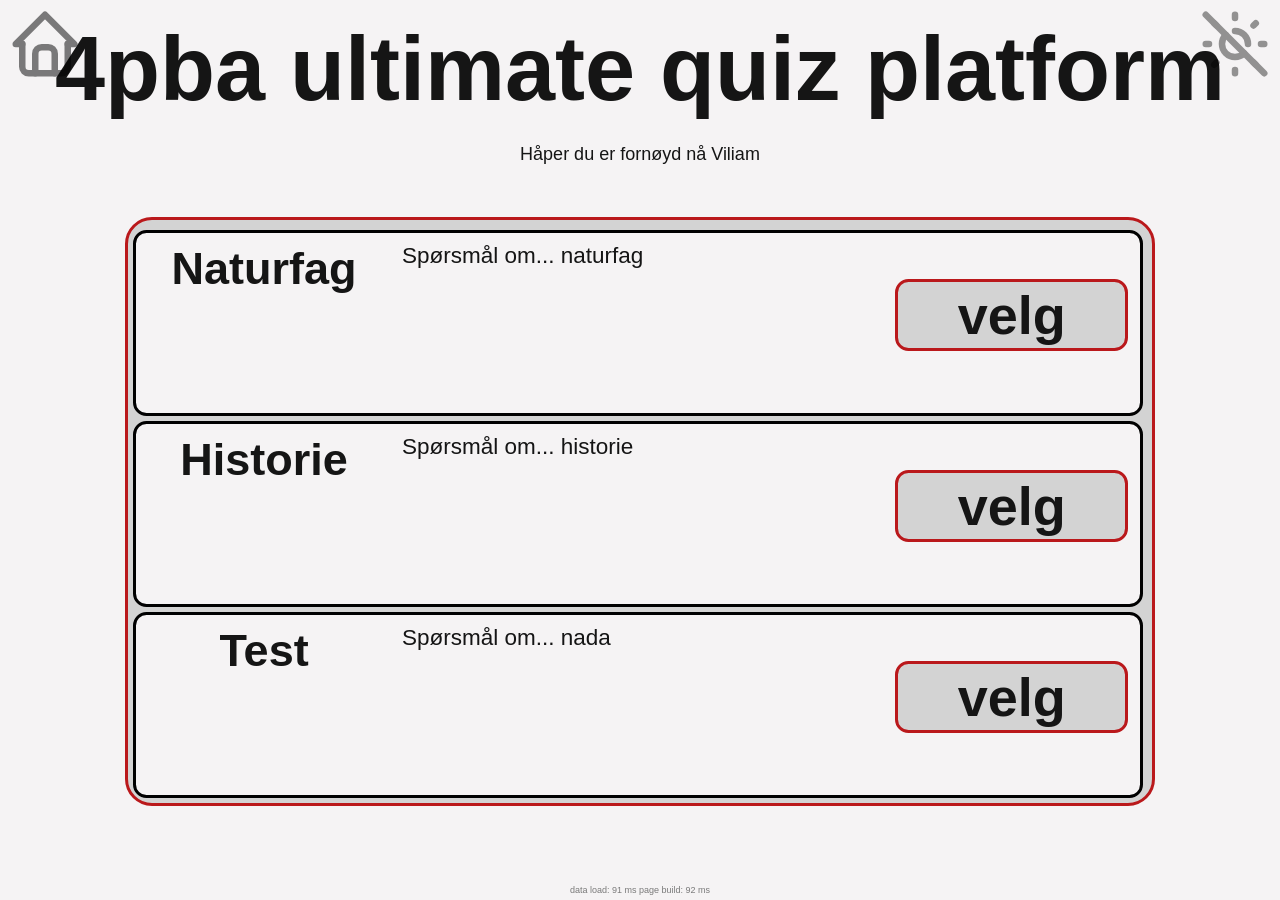
<file: index.html>
<!DOCTYPE html>
<html lang="no">
<head>
    <meta charset="UTF-8">
    <meta http-equiv="X-UA-Compatible" content="IE=edge">
    <meta name="viewport" content="width=device-width, initial-scale=1.0">
    <link rel="stylesheet" href="style/style.css">
    <link rel="stylesheet" href="style/theme_dark.css" id="themelightdark">
    <link rel="icon" type="image/x-icon" href="https://pigwin-3.github.io/skole-quiz/favicon.png">
    <title>Skole Quiz</title>

    <!-- Primary Meta Tags -->
    <title>Skole Quiz</title>
    <meta name="title" content="Skole Quiz" />
    <meta name="description" content="Den ultimate quiz platformen for 4PBA" />

    <!-- Open Graph / Facebook -->
    <meta property="og:type" content="website" />
    <meta property="og:url" content="https://github.com/pigwin-3/skole-quiz" />
    <meta property="og:title" content="Skole Quiz" />
    <meta property="og:description" content="Den ultimate quiz platformen for 4PBA" />
    <meta property="og:image" content="https://pigwin-3.github.io/skole-quiz/logologologomassive.png" />

    <!-- X (Twitter) -->
    <meta property="twitter:card" content="summary_large_image" />
    <meta property="twitter:url" content="https://github.com/pigwin-3/skole-quiz" />
    <meta property="twitter:title" content="Skole Quiz" />
    <meta property="twitter:description" content="Den ultimate quiz platformen for 4PBA" />
    <meta property="twitter:image" content="https://pigwin-3.github.io/skole-quiz/logologologomassive.png" />

    <!-- Meta Tags Generated with https://metatags.io -->
</head>
<body>
    <button onclick="toggleTheme()" class="toggleTheme"><img src="" alt="toggle" id="toggleThemeimg"></button>
    <button onclick="start()" class="goHome"><img src="icon/home0.svg" alt="home" id="goHomeimg"></button>
    <div id="main">
        <!-- will be made with js -->
        <script src="scripts/dataService.js"></script>
        <script src="scripts/conf.js"></script>
        <script src="scripts/darkmode.js"></script>
        <script src="scripts/start.js" defer></script>
        <script src="scripts/theme.js"></script>
        <script src="scripts/startfunc.js"></script>
        <script src="scripts/game_start.js"></script>
        <script src="scripts/play.js"></script>
        <script src="scripts/urlParams.js"></script>
        <noscript>Sorry, your browser does not support JavaScript! Din jævela taper</noscript>
        <div id="main"><div class="title">4pba ultimate quiz platform</div><p style="text-align: center;">Laster inn...</p><div class="top1"><div class="box"><div class="box-1n3">Laster...</div><div class="box-info">Laster inn...</div><div class="box-1n3"><button class="btn">velg</button> </div></div><div class="box"><div class="box-1n3">Laster...</div><div class="box-info">Laster inn...</div><div class="box-1n3"><button class="btn">velg</button> </div></div></div></div><!-- 1/2 1 = hovedside, katgori velging, spillsiden 2 = spørsmålet, sanheten --> <div class="bottom"> Laster...</div></div>
    </div>
</body>
</html>
</file>
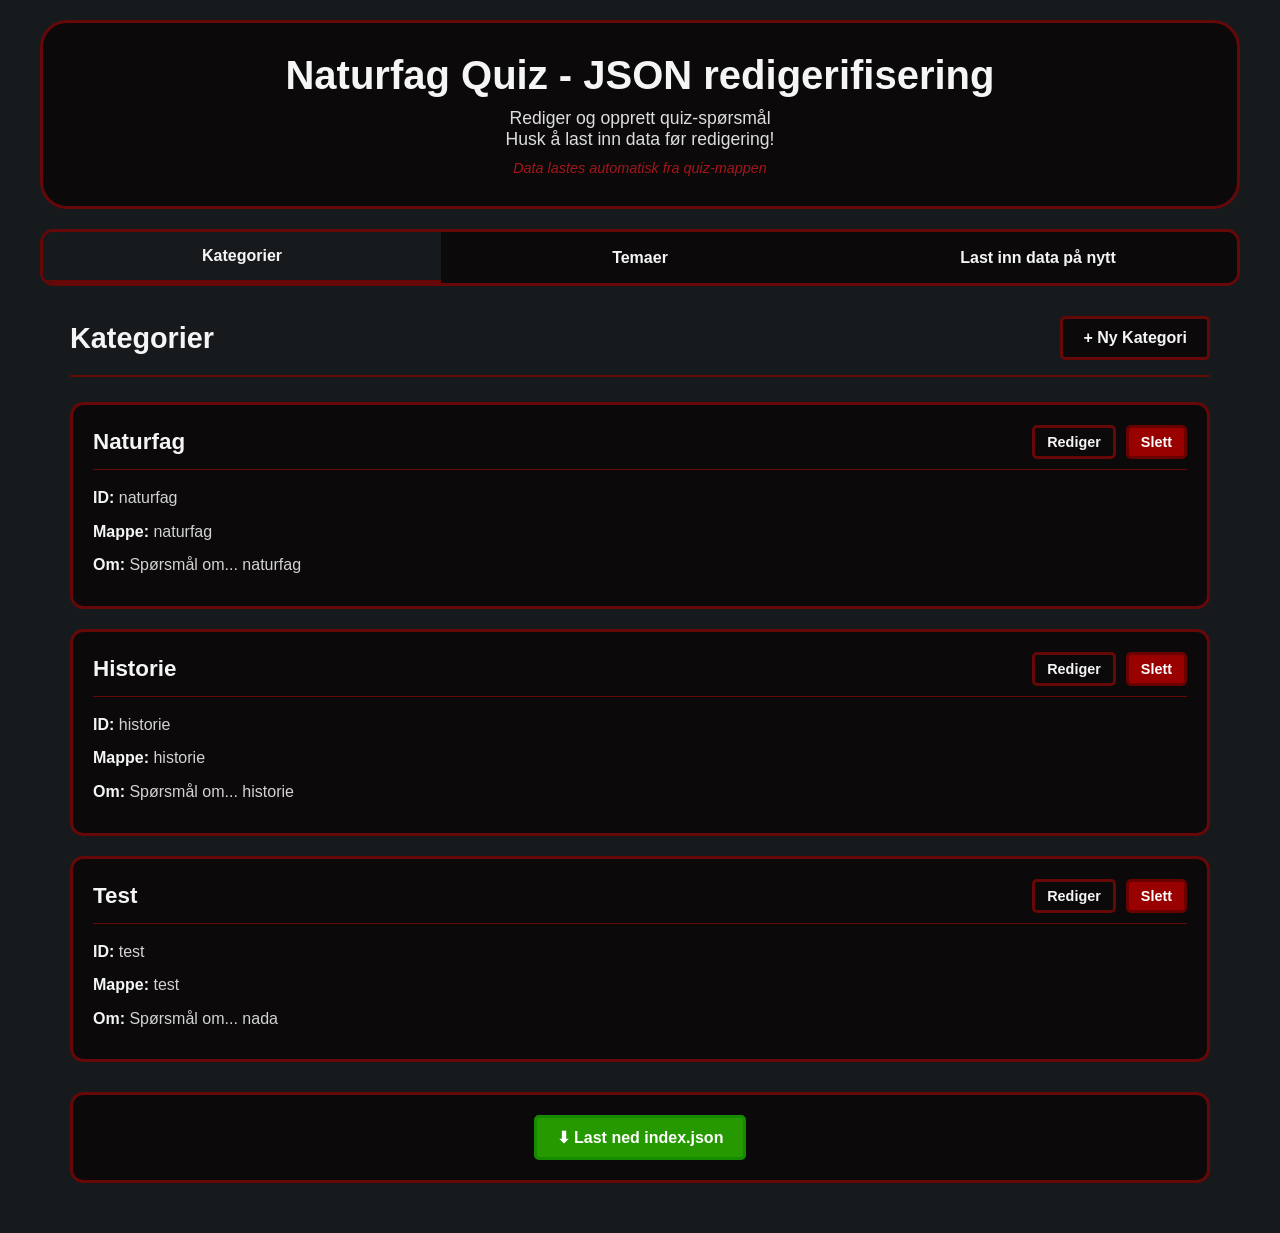
<file: admin/index.html>
<!DOCTYPE html>
<html lang="no">
<head>
    <meta charset="UTF-8">
    <meta name="viewport" content="width=device-width, initial-scale=1.0">
    <title>Quiz JSON redigerifisering</title>
    <link rel="stylesheet" href="admin.css">
    <link rel="icon" type="image/x-icon" href="https://pigwin-3.github.io/naturfag-html-test/favicon.jpg">

        <!-- Primary Meta Tags -->
    <title>Naturfag Quiz Admin</title>
    <meta name="title" content="Naturfag Quiz Admin" />
    <meta name="description" content="Naturfag admin greier" />

    <!-- Open Graph / Facebook -->
    <meta property="og:type" content="website" />
    <meta property="og:url" content="https://github.com/pigwin-3/naturfag-html-test/admin" />
    <meta property="og:title" content="Naturfag Quiz Admin" />
    <meta property="og:description" content="Naturfag admin greier" />
    <meta property="og:image" content="https://pigwin-3.github.io/naturfag-html-test/admin/img_adm_l.png" />

    <!-- X (Twitter) -->
    <meta property="twitter:card" content="summary_large_image" />
    <meta property="twitter:url" content="https://github.com/pigwin-3/naturfag-html-test/admin" />
    <meta property="twitter:title" content="Naturfag Quiz Admin" />
    <meta property="twitter:description" content="Naturfag admin greier" />
    <meta property="twitter:image" content="https://pigwin-3.github.io/naturfag-html-test/admin/img_adm_l.png" />

    <!-- Meta Tags Generated with https://metatags.io -->
</head>
<body>
    <div class="container">
        <header>
            <h1>Naturfag Quiz - JSON redigerifisering</h1>
            <p class="subtitle">Rediger og opprett quiz-spørsmål</p>
            <p class="subtitle">Husk å last inn data før redigering!</p>
            <p class="auto-load-info">Data lastes automatisk fra quiz-mappen</p>
        </header>

        <div class="tabs">
            <button class="tab-btn active" onclick="switchTab('categories')">Kategorier</button>
            <button class="tab-btn" onclick="switchTab('themes')">Temaer</button>
            <button class="tab-btn" onclick="reloadData()">Last inn data på nytt</button>
        </div>

        <!-- Categories Tab -->
        <div id="categories-tab" class="tab-content active">
            <div class="section-header">
                <h2>Kategorier</h2>
                <button class="btn btn-primary" onclick="addCategory()">+ Ny Kategori</button>
            </div>
            <div id="categories-list" class="items-list"></div>
            <div class="download-section">
                <button class="btn btn-success" onclick="downloadCategories()">⬇ Last ned index.json</button>
            </div>
        </div>

        <!-- Themes Tab -->
        <div id="themes-tab" class="tab-content">
            <div class="section-header">
                <h2>Temaer</h2>
                <div>
                    <select id="theme-category-filter" onchange="filterThemes()">
                        <option value="">Alle kategorier</option>
                    </select>
                    <button class="btn btn-primary" onclick="addTheme()">+ Nytt Tema</button>
                </div>
            </div>
            <div id="themes-list" class="items-list"></div>
            <div class="download-section">
                <label>Velg kategori for nedlasting:</label>
                <select id="theme-download-category"></select>
                <button class="btn btn-success" onclick="downloadThemes()">⬇ Last ned main.json</button>
            </div>
        </div>

    </div>

    <!-- Modal for editing -->
    <div id="modal" class="modal">
        <div class="modal-content">
            <span class="close" onclick="closeModal()">&times;</span>
            <div id="modal-body"></div>
        </div>
    </div>

    <script src="admin.js"></script>
</body>
</html>
</file>
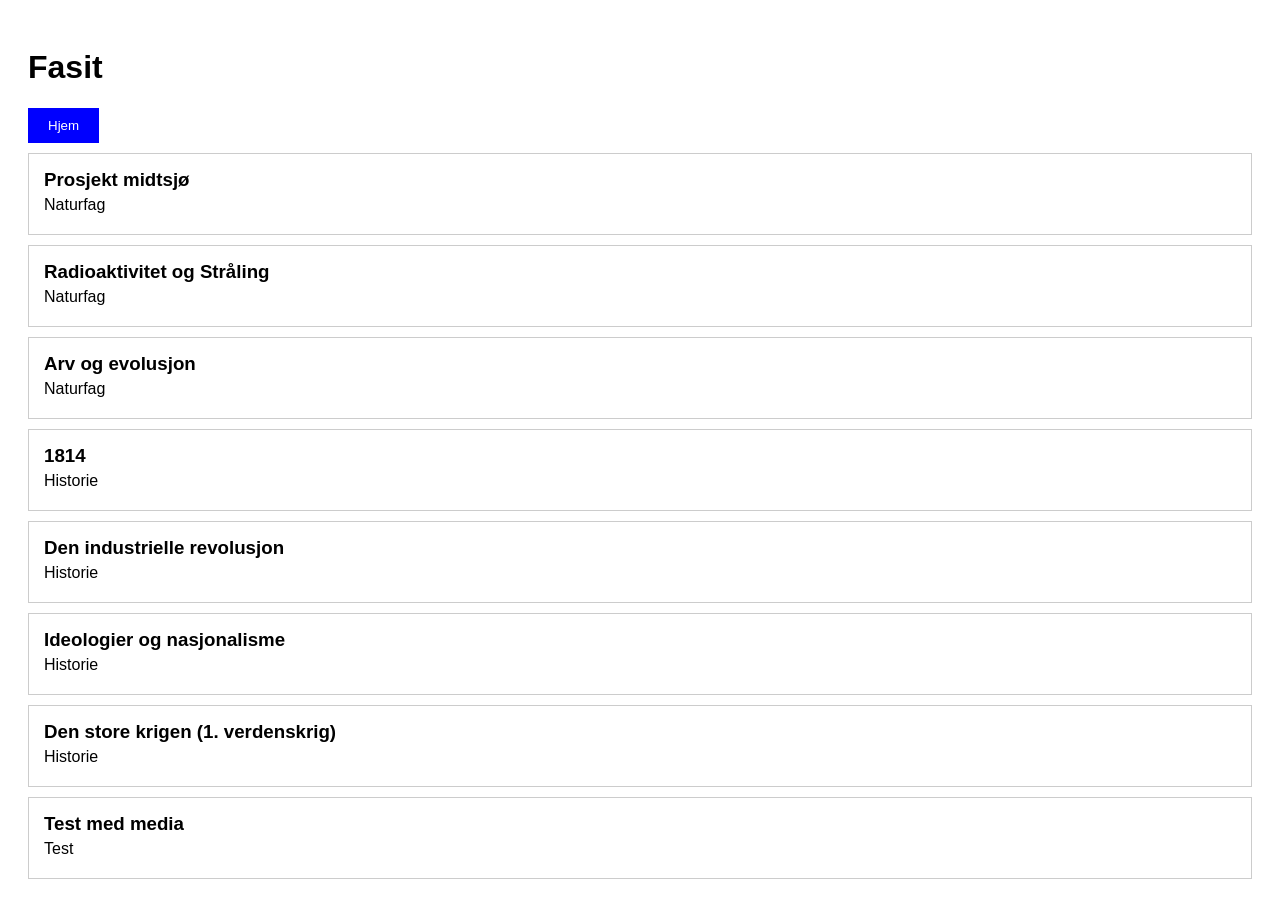
<file: answerkey.html>
<!DOCTYPE html>
<html lang="no">
<head>
    <meta charset="UTF-8">
    <meta name="viewport" content="width=device-width, initial-scale=1.0">
    <title>Fasit</title>
    <style>
        body {
            font-family: Arial, sans-serif;
            padding: 20px;
        }
        
        button {
            padding: 10px 20px;
            background-color: blue;
            color: white;
            border: none;
            cursor: pointer;
        }
        
        .menu-box {
            border: 1px solid #ccc;
            padding: 15px;
            margin: 10px 0;
        }
        
        .menu-box h3 {
            margin: 0;
        }
        
        .menu-box p {
            margin: 5px 0;
        }
        
        .answer-item {
            border: 1px solid #ddd;
            padding: 10px;
            margin: 10px 0;
        }
        
        .option {
            color: black;
            margin: 5px 0;
        }
        
        .correct-answer {
            color: black;
            font-weight: bold;
            text-decoration: underline;
        }
    </style>
</head>
<body>
    <h1 id="title">Fasit</h1>
    <button onclick="location.href='answerkey.html'">Hjem</button>
    <div id="main">
        <p>Laster inn...</p>
    </div>

    <script>
        // Fetch quiz data
        async function loadQuizData() {
            try {
                const response = await fetch('quiz/index.json');
                return await response.json();
            } catch (error) {
                console.error('Error loading quiz data:', error);
                return null;
            }
        }

        // Load all themes and answers
        async function loadAllThemes() {
            const quizData = await loadQuizData();
            if (!quizData) {
                document.getElementById('main').innerHTML = '<p>Kunne ikke laste quiz data</p>';
                return;
            }

            let allThemes = [];
            
            for (const category of quizData.categories) {
                try {
                    const folder = category.folder || category.ID;
                    const response = await fetch(`quiz/${folder}/main.json`);
                    const data = await response.json();
                    
                    for (const theme of data.themes) {
                        allThemes.push({
                            category: category.Name,
                            name: theme.Name,
                            id: theme.ID,
                            file: theme.file,
                            folder: folder
                        });
                    }
                } catch (error) {
                    console.warn(`Could not load themes for ${category.ID}`);
                }
            }
            
            return allThemes;
        }

        // Display menu with all themes
        async function showMenu() {
            const themes = await loadAllThemes();
            document.getElementById('title').textContent = 'Fasit';
            let html = '';
            
            themes.forEach(theme => {
                html += `<div class="menu-box" onclick="loadAnswers('${theme.folder}', '${theme.file}', '${theme.id}', '${theme.name}')">
                    <h3>${theme.name}</h3>
                    <p>${theme.category}</p>
                </div>`;
            });
            
            document.getElementById('main').innerHTML = html;
        }

        // Load and display answers for a specific quiz
        async function loadAnswers(folder, file, quizId, quizName) {
            try {
                const response = await fetch(`quiz/${folder}/${file}`);
                const data = await response.json();
                
                document.getElementById('title').textContent = quizName;
                let html = `<h2>${data.title || 'Svar'}</h2>`;
                
                data.questions.forEach((question, index) => {
                    html += '<div class="answer-item">';
                    html += `<p><strong>${index + 1}. ${question.qn}</strong></p>`;
                    
                    // Display all options
                    question.options.forEach((option, optionIndex) => {
                        if (optionIndex + 1 === question.answer) {
                            html += `<p class="option correct-answer">${optionIndex + 1}. <span class="checkmark">✓</span> ${option}</p>`;
                        } else {
                            html += `<p class="option">${optionIndex + 1}. ${option}</p>`;
                        }
                    });
                    
                    // Display explanation if available
                    if (question.explanation) {
                        html += `<p style="margin-top: 10px;"><em>Forklaring: ${question.explanation}</em></p>`;
                    }
                    
                    html += '</div>';
                });
                
                document.getElementById('main').innerHTML = html;
                
                // Update URL
                window.history.pushState({}, '', `?quiz=${quizId}`);
            } catch (error) {
                document.getElementById('main').innerHTML = '<p>Kunne ikke laste svar</p>';
                console.error('Error loading answers:', error);
            }
        }

        // Check for URL parameter on load
        window.addEventListener('load', function() {
            const params = new URLSearchParams(window.location.search);
            const quizId = params.get('quiz');
            
            if (quizId) {
                // Load themes and find matching quiz
                loadAllThemes().then(themes => {
                    const theme = themes.find(t => t.id == quizId);
                    if (theme) {
                        loadAnswers(theme.folder, theme.file, quizId, theme.name);
                    } else {
                        showMenu();
                    }
                });
            } else {
                showMenu();
            }
        });
    </script>
</body>
</html>
</file>
<file: style/style.css>
body{
    margin: 0%;
}
.toggleTheme {
    background-color: rgba(255, 255, 255, 0);
    height: 10vh;
    width: 10vh;
    position: absolute;
    right: 0px;
    top: 0px;
    border: 10vh;
    overflow: hidden;
}
#toggleThemeimg {
    width: 100%;
    opacity: 0.4;
    transition: all 0.5s ease-in;
}
.toggleTheme:hover #toggleThemeimg {
    transition: all 0.1s ease-in;
    opacity: 1;
}
.goHome {
    background-color: rgba(255, 255, 255, 0);
    height: 10vh;
    width: 10vh;
    position: absolute;
    left: 0px;
    top: 0px;
    border: 10vh;
    overflow: hidden;
}
#goHomeimg {
    width: 100%;
    opacity: 0.5;
    transition: all 0.5s ease-in;
}
.goHome:hover #goHomeimg {
    transition: all 0.1s ease-in;
    opacity: 1;
}
/* box har alt i seg */
#main{
    min-height: 100vh;
    display: flex;
    flex-direction: column;
    font-family: Arial, sans-serif;
    overflow: hidden;
}
/* for alt*/
.title{
    text-align: center;
    padding: 1vh;
    font-size: 10vh;
    font-weight: 700;
    margin-top: 1vh;
    margin-bottom: 1vh;
}
.subtitle{
    text-align: center;
    padding: 0.5vh;
    font-size: 2vh;
    font-weight: 500;
    margin-top: 0vh;
    margin-bottom: 1vh;
}
.bottom{
    margin-top: auto;
    padding-bottom: 0.5vh;
    text-align: center;
    font-size: 1vh;
    margin-bottom: 0.1vh;
}
.top1 {
    display: block;
    min-height: 60vh;
    max-height: 70vh;
    width: 80%;
    margin: auto;
    overflow: auto;
    scroll-behavior: smooth;
    border-radius: 3vh;
    padding-top: 5px;
}
/* fjern scrollbar */
.top1::-webkit-scrollbar {
    display: none;
}
.top1 {
  -ms-overflow-style: none;  /* IE and Edge */
  scrollbar-width: none;  /* Firefox */
}
.box {
    display: flex;
    justify-content: center;
    flex-direction: row;
    border-radius: 1.5vh;
    height: 20vh;
    width: 98%;
    margin: 0.5%;
    border: 0.4vh solid black;
}
.box-1n3 {
    padding: 1%;
    width: 25%;
    justify-content: center;
    font-size: 5vh;
    font-weight: 700;
    text-align: center;
}
.box-info {
    padding: 1%;
    width: 50%;
    font-size: 2.5vh;
}
.btn {
    font-size: 6vh;
    font-weight: 600;
    height: 8vh;
    width: 99%;
    margin-top: 4vh;
    margin-bottom: 4vh;
    text-align: center;
    transition: 0.2s;
    border-radius: 1.5vh;
    cursor: pointer;
}
.btn2 {
    font-size: 12vh;
    font-weight: 600;
    height: 14vh;
    width: 50%;
    margin-left: 10vh;
    margin-right: 10vh;
    margin: auto;
    margin-top: 15vh;
    text-align: center;
    transition: 0.2s;
    border-radius: 1.5vh;
    cursor: pointer;
    transform: translateX(50%);
}
.low{
    display: flex;
    flex-direction: row;
    height: 15vh;
    width: 80%;
    margin: auto;
    margin-top: 0%;
}
.top2 {
    display: flex;
    justify-content: center;
    align-items: center;
    flex-direction: column;
    min-height: 20vh;
    width: 80%;
    margin: auto;
    margin-bottom: 0%;
    border-radius: 3vh;
}
/*for sumuery*/
.top4 {
    display: flex;
    justify-content: center;
    flex-direction: column;
    height: 70vh;
    width: 80%;
    margin: auto;
    margin-bottom: 0%;
    border-radius: 3vh;
}
.btnfin{
    margin-top: 0.50%;
    border-radius: 1.5vh;
    height: 95%;
    width: 50vh;
    text-align: center;
    font-size: 10vh;
    font-weight: 500;
    transition: 0.2s;
    max-width: 92%;
    cursor: pointer;
}
#result {
    width: 60vh;
    max-width: 80vw;
    height: 60vh;
    margin: auto;
    margin-bottom: 1vh;
    overflow-x: visible;
    overflow-y: scroll;
    scroll-behavior: smooth;
    border-radius: 1.5vh;
}
/* fjern scrollbar */
#result::-webkit-scrollbar {
    display: none;
}

/* fjern den for IE, Edge og Firefox */
#result {
  -ms-overflow-style: none;  /* IE and Edge */
  scrollbar-width: none;  /* Firefox */
}
.sumuary {
    display: flex;
    flex-direction: row;
    min-height: 6.9vh;
    width: 91%;
    margin: 1.75%;
    padding: 1vh;
}
.statement{
    font-size: 2rem;
}
.summary_txtbox{
    display: flex;
    flex-direction: column;
    width: 90%;
    min-height: 4.20vh;
}
.summary_txt_trufal {
    display: flex;
    flex-direction: row;
    width: 80%;
}
.sumuary_txt_sml {
    text-align: center;
    width: 80%;
    min-height: 4.20vh;
    padding-top: 1vh;
    padding-left: 0.1vh;
    padding-right: 0.1vh;
    line-height: 3vh;
    font-size: 1vh;
}
.sumuary_txt {
    text-align: center;
    width: 80%;
    min-height: 4.20vh;
    padding-top: 1vh;
    padding-left: 0.1vh;
    padding-right: 0.1vh;
    line-height: 3vh;
    font-size: 2.5vh;
}
.sumuary_txt_big {
    text-align: center;
    width: 80%;
    min-height: 4.20vh;
    padding-top: 1vh;
    padding-left: 0.1vh;
    padding-right: 0.1vh;
    line-height: 3vh;
    font-size: 2.5vh;
}
/* Multiple choice options container */
.options-container {
    display: flex;
    flex-direction: column;
    width: 80%;
    margin: 2vh auto;
}

.option-btn {
    margin: 0.8vh 0;
    padding: 1.5vh 2vh;
    border-radius: 1.5vh;
    font-size: 2.8vh;
    text-align: left;
    background-color: rgba(240, 240, 240, 0.9);
    color: #333;
    border: 0.3vh solid #ddd;
    cursor: pointer;
    transition: all 0.2s;
}

.option-btn:hover {
    background-color: rgba(220, 220, 220, 0.9);
}

/* Feedback section */
.feedback-container {
    width: 80%;
    margin: 3vh auto;
    min-height: 10vh;
}

.feedback {
    padding: 2vh;
    border-radius: 1.5vh;
    text-align: left;
}

.feedback h3 {
    font-size: 3.5vh;
    margin-bottom: 1vh;
}

.feedback p {
    font-size: 2.5vh;
    margin-bottom: 2vh;
}

.feedback.correct {
    background-color: rgba(200, 255, 200, 0.8);
    color: #103d13;
    border: 0.3vh solid #81c784;
}

.feedback.incorrect {
    background-color: #ffc8c8cc;
    color: #4b0707;
    border: 0.3vh solid #ef9a9a;
}

.next-btn {
    float: right;
    font-size: 2.5vh;
    padding: 1vh 2vh;
    border-radius: 1vh;
    background-color: #e0e0e0;
    color: #333;
    border: 0.2vh solid #bdbdbd;
    cursor: pointer;
}

/* Summary styling */
.question-summary {
    background-color: rgba(240, 240, 240, 0.7);
    border-radius: 1.5vh;
    padding: 2vh;
    margin-bottom: 2vh;
}

.question-text {
    font-size: 2.8vh;
    font-weight: bold;
    margin-bottom: 1vh;
}

.answer-details {
    display: flex;
    justify-content: space-between;
    margin: 1vh 0;
    font-size: 2.2vh;
}

.explanation {
    font-size: 2vh;
    font-style: italic;
    margin-top: 1vh;
}

/* Media container styling */
.media-container {
    width: 100%;
    max-width: 60vh;
    margin: 2vh auto;
    display: flex;
    flex-direction: column;
    align-items: center;
}

.question-image {
    max-width: 100%;
    max-height: 40vh;
    border-radius: 1vh;
    object-fit: contain;
    box-shadow: 0 0.4vh 1vh rgba(0, 0, 0, 0.2);
}

.question-video {
    width: 100%;
    max-width: 60vh;
    max-height: 40vh;
    border-radius: 1vh;
    box-shadow: 0 0.4vh 1vh rgba(0, 0, 0, 0.2);
}

.question-youtube {
    width: 100%;
    max-width: 60vh;
    height: 33.75vh;
    border-radius: 1vh;
    box-shadow: 0 0.4vh 1vh rgba(0, 0, 0, 0.2);
}

.media-caption {
    font-size: 2vh;
    font-style: italic;
    text-align: center;
    margin-top: 1vh;
    color: #666;
}

/* YouTube GDPR Consent Box */
.youtube-consent-box {
    max-width: 60vh;
    background-color: rgba(240, 240, 255, 0.95);
    border: 0.3vh solid #4285f4;
    border-radius: 1.5vh;
    padding: 2vh;
    box-shadow: 0 0.4vh 1vh rgba(0, 0, 0, 0.2);
}

.consent-content h3 {
    font-size: 3vh;
    margin: 0 0 1.5vh 0;
    color: #333;
    text-align: center;
}

.consent-content p {
    font-size: 2vh;
    margin: 1vh 0;
    color: #555;
    line-height: 1.5;
}

.consent-note {
    font-size: 1.8vh !important;
    color: #777 !important;
    font-style: italic;
}

.consent-buttons {
    display: flex;
    flex-direction: column;
    gap: 1vh;
    margin-top: 2vh;
}

.consent-btn {
    padding: 1.5vh 2vh;
    font-size: 2.2vh;
    font-weight: 600;
    border-radius: 1vh;
    border: 0.2vh solid;
    cursor: pointer;
    transition: all 0.2s;
}

.consent-accept {
    background-color: #2c5e2e;
    color: white;
    border-color: #45a049;
}

.consent-accept:hover {
    background-color: #45a049;
}

.consent-decline {
    background-color: #b30c00;
    color: white;
    border-color: #da190b;
}

.consent-decline:hover {
    background-color: #da190b;
}

/* YouTube Link Box (when consent declined) */
.youtube-link-box {
    max-width: 60vh;
    background-color: rgba(255, 245, 235, 0.95);
    border: 0.3vh solid #ff9800;
    border-radius: 1.5vh;
    padding: 2vh;
    text-align: center;
    box-shadow: 0 0.4vh 1vh rgba(0, 0, 0, 0.2);
}

.youtube-link-box p {
    font-size: 2vh;
    margin: 1vh 0;
    color: #555;
}

.youtube-link {
    display: inline-block;
    padding: 1.5vh 3vh;
    font-size: 2.2vh;
    font-weight: 600;
    background-color: #b30000;
    color: white;
    text-decoration: none;
    border-radius: 1vh;
    transition: all 0.2s;
    margin: 1vh 0;
}

.youtube-link:hover {
    background-color: #cc0000;
    transform: scale(1.05);
}

.consent-change {
    margin-top: 2vh;
    padding-top: 1.5vh;
    border-top: 0.1vh solid #ddd;
}

.consent-change-btn {
    padding: 1vh 2vh;
    font-size: 1.8vh;
    background-color: #15588e;
    color: white;
    border: none;
    border-radius: 0.8vh;
    cursor: pointer;
    transition: all 0.2s;
}

.consent-change-btn:hover {
    background-color: #0b7dda;
}

/* Consent Settings Overlay/Dialog */
.consent-settings-overlay {
    position: fixed;
    top: 0;
    left: 0;
    width: 100vw;
    height: 100vh;
    background-color: rgba(0, 0, 0, 0.7);
    display: flex;
    justify-content: center;
    align-items: center;
    z-index: 10000;
}

.consent-settings-dialog {
    background-color: white;
    border-radius: 2vh;
    padding: 3vh;
    max-width: 60vh;
    width: 90%;
    max-height: 80vh;
    overflow-y: auto;
    box-shadow: 0 1vh 3vh rgba(0, 0, 0, 0.3);
}

.consent-settings-dialog h2 {
    font-size: 3.5vh;
    margin: 0 0 2vh 0;
    color: #333;
    text-align: center;
}

.consent-setting-item {
    background-color: rgba(240, 240, 240, 0.5);
    padding: 2vh;
    border-radius: 1vh;
    margin-bottom: 2vh;
}

.consent-setting-item h3 {
    font-size: 2.5vh;
    margin: 0 0 1vh 0;
    color: #333;
}

.consent-setting-item p {
    font-size: 2vh;
    margin: 0.5vh 0;
    color: #555;
}

.consent-close-btn {
    width: 100%;
    padding: 1.5vh;
    font-size: 2.2vh;
    font-weight: 600;
    background-color: #757575;
    color: white;
    border: none;
    border-radius: 1vh;
    cursor: pointer;
    transition: all 0.2s;
}

.consent-close-btn:hover {
    background-color: #616161;
}

/* Keyboard hint styling */
.keyboard-hint {
    font-size: 1.8vh;
    color: #888;
    margin-top: 0.5vh;
}

.option-key {
    font-weight: bold;
    color: #555;
}

.key-hint {
    font-size: 1.8vh;
    color: #474747;
}

/* Media queries for responsiveness */
@media all and (max-width: 80vh) {
    .option-btn {
        font-size: 2.5vh;
        padding: 1vh;
    }
    
    .feedback h3 {
        font-size: 3vh;
    }
    
    .feedback p {
        font-size: 2vh;
    }
    
    .question-image,
    .question-video,
    .question-youtube {
        max-width: 90%;
        max-height: 30vh;
    }
    
    .question-youtube {
        height: 25vh;
    }
    
    .youtube-consent-box,
    .youtube-link-box {
        max-width: 90%;
    }
    
    .consent-buttons {
        flex-direction: column;
    }
    
    .consent-settings-dialog {
        width: 95%;
        max-width: 90vw;
    }
}
@media  all and (max-width: 175vh) {
    .statement{
        font-size: 3rem;
    }
}
@media  all and (max-width: 110vh) {
    .top3 {
        flex-direction: column;
    }
    .fax{
        width: 100%;  
    }
    .imgbox {
        width: 100%;
    }
    .img2{
        height: 35vh;
        width: 35vh;
        max-height: 45%;
        max-width: 80%;
        margin-bottom: 35vh;
    }
    .btn2 {
        font-size: 10vh;
        font-weight: 500;
        width: 80%;
        transform: translateX(10%);
    }
    .box-1n3 {
        font-size: 5vh;
    }
    .statement{
        font-size: 2rem;
    }
    .img{
        height: 40vw;
        width: 40vw;
    }
}
@media  all and (max-width: 80vh) {
    .low{
        flex-direction: column;
        height: 15vh;
    }
    .btntru{
        margin-left: 1.25%;
        margin-right: 1.25%;
    }
    .btnfal{
        margin-left: 1.25%;
        margin-right: 1.25%;
    }
    .img{
        height: 35vw;
        width: 35vw;
        max-width: 80%;
    }
    .top2 {
        min-height: 30vh;
        width: 90%;
    }
    .imgsrc {
        font-size: 1vh;
    }
    .trufax{
        font-size: 7vh;
        font-weight: 750;
    }
    .falfax{
        font-size: 7vh;
        font-weight: 750;
    }
    .text{
        font-size: 2vh;
    }
    .box-info {
        font-size: 2vh;
    }
    .box {
        flex-direction: column;
        height: 40vh;
    }
    .box-1n3 {
        width: 100%;
        font-size: 6vh;
    }
    .box-info {
        width: 100%;
    }
    .btnfin {
        font-size: 7vh;
        height: 90%;
        width: 40vh;
    }
}
@media  all and (max-width: 70vh) {
    .img{
        height: 50vw;
        width: 50vw;
    }
    .img2{
        height: 30vh;
        width: 30vh;
        margin-bottom: 40vh;
    }
    .title{
        font-size: 8vh;
        font-weight: 600;
    }
    .statement{
        font-size: 4rem;
        font-weight: 600;
    }
}
@media  all and (max-width: 60vh) {
    .img{
        height: 60vw;
        width: 60vw;
    }
    .text{
        font-size: 1.5vh;
    }
    .btn2 {
        font-size: 8vh;
    }
    .title{
        font-size: 6vh;
    }
    .box-1n3 {
        font-size: 5vh;
    }
    .btnfin {
        font-size: 6vh;
        height: 85%;
        width: 35vh;
    }
}
</file>
<file: style/theme_dark.css>
/*https://coolors.co/palette/0b090a-161a1d-660708-a4161a*/
#main{

    background-color: #161a1d;
    color: #f5f5f5;
}
/* for hovedside, katgori velging, spillsiden */
.top1 {
    background-color: #0b090a;
    border: 0.4vh solid #660708;
}

.box {
    background-color: #161a1d;
    border: 0.4vh solid black;
}
.btn {
    background-color: #0b090a;
    border: 0.4vh solid #660708;
    color: #f5f5f5;
}
.btn:hover {
    border: 0.4vh solid #a4161a;
    background-color: #101010;
}
/*for spillsiden*/
.btn2 {
    background-color: #161a1d;
    border: 0.4vh solid #660708;
    color: #f5f5f5;
}
.btn2:hover {
    border: 0.4vh solid #a4161a;
    background-color: #101010;
}
.imgsrc {
    background-color: rgba(250, 235, 215, 0.5);
    color: #101010;
}
/* for spørsmålet*/
.top2 {
    background-color: #0b090a;
    border: 0.4vh solid #660708;
}
.img{
    background-color: #161a1d;
}
.btntru{
    border: 0.4vh solid #269900;
    background-color: #0b090a;
    color: #1DB000;
    color: #f5f5f5;
}
.btntru:hover {
    border: 0.4vh solid #178b00;
    background-color: #101010;
}
.btnfal{
    border: 0.4vh solid #990000;
    background-color: #0b090a;
    color: #c00000;
    color: #f5f5f5;
}
.btnfal:hover {
border: 0.4vh solid #6a0000;
background-color: #101010;
}
.progressbar {
    background-color: #0b090a;
}
.progressbarcor {
    background-color: #5a9009;
}
.progressbarwro {
    background-color: #ad0000;
}
.progressbarprog {
    background-color: #212a31;
}
.top3 {
    background-color: #0b090a;
    border: 0.4vh solid #660708;
}
.img2 {
    background-color: #161a1d;
}
.trufax{
    color: #1DB000;
}
.falfax{
    color: #c00000;
}
.btnnex{
    border: 0.4vh solid #660708;
    background-color: #0b090a;
    color: #f5f5f5;
}
.btnnex:hover {
    border: 0.4vh solid #a4161a;
    background-color: #101010;
}
.top4 {
    background-color: #0b090a;
    border: 0.4vh solid #660708;
}
.btnfin{
    border: 0.4vh solid #660708;
    background-color: #0b090a;
    color: #f5f5f5;
}
.btnfin:hover {
    border: 0.4vh solid #a4161a;
    background-color: #101010;
}
#result {
    background-color: #161a1d;
    border: 0.4vh solid #660708;
}
.sumuary {
    background-color: #0b090a;
    border: 0.4vh solid #660708;
}

/* Dark mode support for media elements */
.youtube-consent-box {
    background-color: #1a1a2e;
    border-color: #4285f4;
}

.consent-content h3,
.consent-content p {
    color: #f5f5f5;
}

.consent-note {
    color: #aaa !important;
}

.youtube-link-box {
    background-color: #2a2a1e;
    border-color: #ff9800;
}

.youtube-link-box p {
    color: #f5f5f5;
}

.consent-settings-overlay {
    background-color: rgba(0, 0, 0, 0.85);
}

.consent-settings-dialog {
    background-color: #161a1d;
    color: #f5f5f5;
}

.consent-settings-dialog h2 {
    color: #f5f5f5;
}

.consent-setting-item {
    background-color: rgba(11, 9, 10, 0.5);
    border: 0.2vh solid #660708;
}

.consent-setting-item h3,
.consent-setting-item p {
    color: #f5f5f5;
}

.option-btn {
    background-color: #0b090a;
    border-color: #660708;
    color: #f5f5f5;
}

.option-btn:hover {
    background-color: #101010;
}

.question-summary {
    background-color: rgba(11, 9, 10, 0.7);
    border: 0.2vh solid #660708;
}
.keyboard-hint {
    color: #adadad;
}
.option-key {
    color: #a1a1a1;
}
.media-caption {
    color: #adadad;
}
.bottom {
    color: #ababab;
}
</file>
<file: admin/admin.css>
* {
    margin: 0;
    padding: 0;
    box-sizing: border-box;
}

body {
    font-family: Arial, sans-serif;
    background-color: #161a1d;
    min-height: 100vh;
    padding: 20px;
}

.container {
    max-width: 1200px;
    margin: 0 auto;
    background: #161a1d;
    border-radius: 15px;
    overflow: hidden;
}

header {
    background: #0b090a;
    border: 0.4vh solid #660708;
    color: #f5f5f5;
    padding: 30px;
    text-align: center;
    border-radius: 3vh;
    margin-bottom: 20px;
}

header h1 {
    font-size: 2.5em;
    margin-bottom: 10px;
    color: #f5f5f5;
}

.subtitle {
    font-size: 1.1em;
    opacity: 0.9;
    color: #f5f5f5;
}

.auto-load-info {
    font-size: 0.9em;
    color: #a4161a;
    margin-top: 10px;
    font-style: italic;
}

/* Tabs */
.tabs {
    display: flex;
    background: #0b090a;
    border: 0.4vh solid #660708;
    border-radius: 1.5vh;
    overflow: hidden;
}

.tab-btn {
    flex: 1;
    padding: 15px 20px;
    border: none;
    background: #0b090a;
    cursor: pointer;
    font-size: 1em;
    font-weight: 600;
    color: #f5f5f5;
    transition: all 0.3s;
}

.tab-btn:hover {
    background: #101010;
    border-bottom: 3px solid #a4161a;
}

.tab-btn.active {
    background: #161a1d;
    color: #f5f5f5;
    border-bottom: 3px solid #660708;
}

/* Tab Content */
.tab-content {
    display: none;
    padding: 30px;
    background: #161a1d;
}

.tab-content.active {
    display: block;
}

/* Section Header */
.section-header {
    display: flex;
    justify-content: space-between;
    align-items: center;
    margin-bottom: 25px;
    padding-bottom: 15px;
    border-bottom: 2px solid #660708;
}

.section-header h2 {
    font-size: 1.8em;
    color: #f5f5f5;
}

.section-header select {
    margin-right: 10px;
    padding: 8px 12px;
    border: 2px solid #660708;
    background-color: #0b090a;
    color: #f5f5f5;
    border-radius: 5px;
    font-size: 1em;
}

/* Buttons */
.btn {
    padding: 10px 20px;
    border: 0.4vh solid #660708;
    background-color: #0b090a;
    color: #f5f5f5;
    border-radius: 5px;
    cursor: pointer;
    font-size: 1em;
    font-weight: 600;
    transition: all 0.2s;
}

.btn-primary {
    border-color: #660708;
}

.btn-primary:hover {
    border-color: #a4161a;
    background-color: #101010;
}

.btn-success {
    background: #269900;
    color: white;
    border-color: #178b00;
}

.btn-success:hover {
    background: #178b00;
}

.btn-danger {
    background: #990000;
    color: white;
    border-color: #6a0000;
}

.btn-danger:hover {
    background: #6a0000;
}

.btn-small {
    padding: 6px 12px;
    font-size: 0.9em;
    margin-left: 5px;
}

/* Items List */
.items-list {
    display: grid;
    gap: 20px;
    margin-bottom: 20px;
}

.item-card {
    background: #0b090a;
    border: 0.4vh solid #660708;
    border-radius: 1.5vh;
    padding: 20px;
    transition: all 0.3s;
}

.item-card:hover {
    border-color: #a4161a;
}

.item-header {
    display: flex;
    justify-content: space-between;
    align-items: center;
    margin-bottom: 15px;
    padding-bottom: 10px;
    border-bottom: 1px solid #660708;
}

.item-header h3 {
    color: #f5f5f5;
    font-size: 1.4em;
}

.item-actions {
    display: flex;
    gap: 5px;
}

.item-body p {
    margin: 8px 0;
    color: #d3d3d3;
    line-height: 1.6;
}

.item-body strong {
    color: #f5f5f5;
}

.item-body ol {
    margin-left: 20px;
    margin-top: 5px;
}

.item-body li {
    margin: 5px 0;
    color: #d3d3d3;
}

.correct-answer {
    color: #1DB000;
    font-weight: 600;
}

/* Empty State */
.empty-state {
    text-align: center;
    padding: 60px 20px;
    color: #888;
    font-size: 1.2em;
}

/* Download Section */
.download-section {
    margin-top: 30px;
    padding: 20px;
    background: #0b090a;
    border: 0.4vh solid #660708;
    border-radius: 1.5vh;
    text-align: center;
}

.download-section label {
    display: block;
    margin-bottom: 10px;
    font-weight: 600;
    color: #f5f5f5;
}

.download-section select {
    margin: 0 10px 10px 0;
    padding: 10px 15px;
    border: 2px solid #660708;
    background-color: #161a1d;
    color: #f5f5f5;
    border-radius: 5px;
    font-size: 1em;
}

/* Modal */
.modal {
    display: none;
    position: fixed;
    z-index: 1000;
    left: 0;
    top: 0;
    width: 100%;
    height: 100%;
    background-color: rgba(0, 0, 0, 0.8);
    overflow-y: auto;
}

.modal-content {
    background-color: #161a1d;
    margin: 20px auto;
    padding: 0;
    border: 0.4vh solid #660708;
    border-radius: 15px;
    width: 95%;
    max-width: 1400px;
    max-height: 95vh;
    overflow-y: auto;
    animation: slideDown 0.3s;
}

@keyframes slideDown {
    from {
        transform: translateY(-50px);
        opacity: 0;
    }
    to {
        transform: translateY(0);
        opacity: 1;
    }
}

.close {
    color: #f5f5f5;
    float: right;
    font-size: 28px;
    font-weight: bold;
    padding: 20px 25px;
    cursor: pointer;
}

.close:hover,
.close:focus {
    color: #a4161a;
}

#modal-body {
    padding: 0 30px 30px 30px;
    background: #161a1d;
    color: #f5f5f5;
}

#modal-body h2 {
    color: #f5f5f5;
    margin-bottom: 20px;
    padding-bottom: 10px;
    border-bottom: 2px solid #660708;
}

/* Forms */
.form-group {
    margin-bottom: 20px;
}

.form-group label {
    display: block;
    margin-bottom: 8px;
    font-weight: 600;
    color: #f5f5f5;
}

.form-group input[type="text"],
.form-group input[type="number"],
.form-group textarea,
.form-group select {
    width: 100%;
    padding: 10px 15px;
    border: 2px solid #660708;
    background-color: #0b090a;
    color: #f5f5f5;
    border-radius: 5px;
    font-size: 1em;
    font-family: inherit;
    transition: border-color 0.3s;
}

.form-group input[type="text"]:focus,
.form-group input[type="number"]:focus,
.form-group textarea:focus,
.form-group select:focus {
    outline: none;
    border-color: #a4161a;
}

.form-group textarea {
    min-height: 100px;
    resize: vertical;
}

.form-group input[type="checkbox"] {
    width: auto;
    margin-right: 8px;
}

.question-form {
    max-height: 70vh;
    overflow-y: auto;
    padding-right: 10px;
}

/* Media Fields */
#media-fields {
    background: #0b090a;
    padding: 15px;
    border-radius: 8px;
    margin: 10px 0;
    border-left: 4px solid #660708;
}

/* Responsive */
@media (max-width: 768px) {
    header h1 {
        font-size: 1.8em;
    }
    
    .tabs {
        flex-direction: column;
    }
    
    .section-header {
        flex-direction: column;
        align-items: flex-start;
        gap: 15px;
    }
    
    .section-header > div {
        width: 100%;
    }
    
    .section-header select,
    .section-header button {
        width: 100%;
    }
    
    .item-header {
        flex-direction: column;
        align-items: flex-start;
        gap: 10px;
    }
    
    .item-actions {
        width: 100%;
    }
    
    .item-actions button {
        flex: 1;
    }
    
    .modal-content {
        width: 95%;
        margin: 20px auto;
    }
    
    .import-section {
        grid-template-columns: 1fr;
    }
}

/* Scrollbar styling */
.question-form::-webkit-scrollbar {
    width: 8px;
}

.question-form::-webkit-scrollbar-track {
    background: #0b090a;
    border-radius: 10px;
}

.question-form::-webkit-scrollbar-thumb {
    background: #660708;
    border-radius: 10px;
}

.question-form::-webkit-scrollbar-thumb:hover {
    background: #a4161a;
}

/* Theme Questions Container */
.theme-questions-container {
    max-width: 100%;
}

.question-controls {
    display: flex;
    gap: 10px;
    margin-bottom: 20px;
    padding: 15px;
    background: #0b090a;
    border: 0.3vh solid #660708;
    border-radius: 1vh;
}

.questions-grid {
    display: flex;
    flex-direction: column;
    gap: 15px;
}

.question-preview {
    background: #0b090a;
    border: 0.3vh solid #660708;
    border-radius: 1vh;
    padding: 15px;
    transition: all 0.3s;
}

.question-preview:hover {
    border-color: #a4161a;
    transform: translateY(-2px);
    box-shadow: 0 4px 8px rgba(164, 22, 26, 0.2);
}

.question-header {
    display: flex;
    justify-content: space-between;
    align-items: center;
    margin-bottom: 10px;
    color: #f5f5f5;
    font-size: 0.95em;
}

.question-header > strong {
    flex: 1;
    color: #a4161a;
}

.question-header > div {
    display: flex;
    gap: 5px;
}

.media-badge {
    display: inline-block;
    background: #660708;
    color: #f5f5f5;
    padding: 4px 10px;
    border-radius: 5px;
    font-size: 0.85em;
    margin-bottom: 8px;
}

.options-preview {
    color: #b1b1b1;
    font-size: 0.9em;
    margin-top: 5px;
}
</file>
